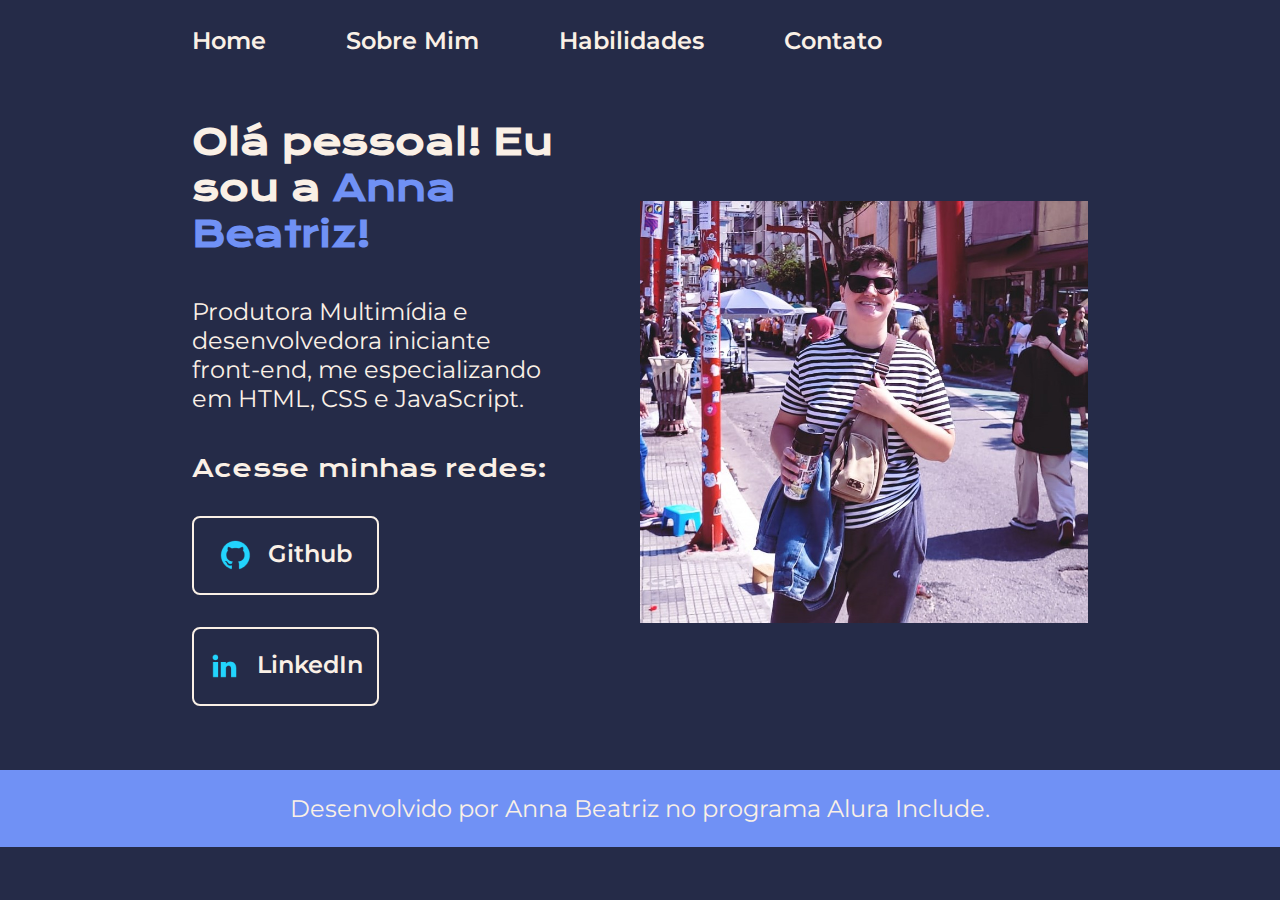
<file: index.html>
<!DOCTYPE html>
<html lang="pt-br">
<head>
    <meta charset="UTF-8">
    <meta http-equiv="X-UA-Compatible" content="IE=edge">
    <meta name="viewport" content="width=device-width, initial-scale=1.0">
    <title>Portifólio</title>
    <link rel="stylesheet" href="./styles/style.css">
</head>
<body>
    <header class="cabecalho">
        <nav class="cabecalho__menu">
            <a class="cabecalho__menu__link" href="index.html">Home</a>
            <a class="cabecalho__menu__link" href="about.html">Sobre Mim</a>
            <a class="cabecalho__menu__link" href="habilidades.html">Habilidades</a>
            <a class="cabecalho__menu__link" href="contato.html">Contato</a>
        </nav>
    </header>
    <main class="apresentacao">
        <section class="apresentacao__conteudo">
            <h1 class="apresentacao__conteudo__titulo">Olá pessoal! Eu sou a <strong class="titulo-destaque"> Anna Beatriz!</strong></h1>
            <p class="apresentacao__conteudo__texto">Produtora Multimídia e desenvolvedora iniciante front-end, me especializando em HTML, CSS e JavaScript.</p>
            <div class="apresentacao__links"> 
                <h2 class="apresentacao__links__subtitulo">Acesse minhas redes:</h2>   
                <a class="apresentacao__links__link" href="https://github.com/annabiovisk">
                    <img src="./assets/github.png">
                    
                    Github
                </a>
                <a class="apresentacao__links__link" href="https://www.linkedin.com/in/anna-beatriz-mour%C3%A3o-de-oliveira-495a86a5/">
                    <img src="./assets/linkedin.png">
                    
                    LinkedIn
                </a>
            </div>
        </section>
        <img class="apresentacao__imagem" src="./assets/imagem_annabeatriz.jpg" alt="Foto de Anna Beatriz">
    </main>
    <footer class="rodape">
        <p>Desenvolvido por Anna Beatriz no programa Alura Include.</p>
    </footer>
</body>
</html>
</file>
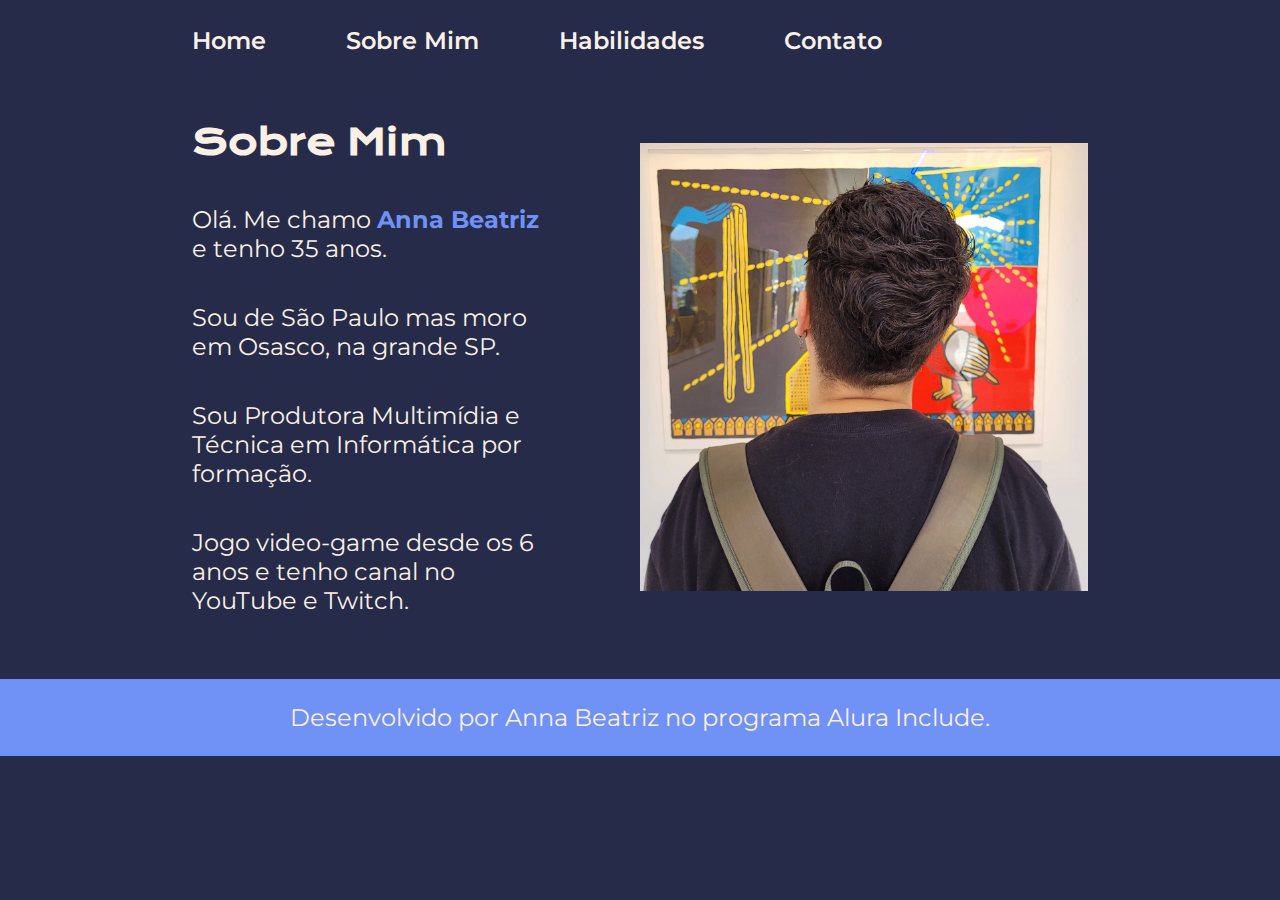
<file: about.html>
<!DOCTYPE html>
<html lang="pt-br">
<head>
    <meta charset="UTF-8">
    <meta name="viewport" content="width=device-width, initial-scale=1.0">
    <title>Sobre Mim</title>
    <link rel="stylesheet" href="./styles/style.css">
</head>
<body>
    <header class="cabecalho">
        <nav class="cabecalho__menu">
            <a class="cabecalho__menu__link" href="index.html">Home</a>
            <a class="cabecalho__menu__link" href="about.html">Sobre Mim</a>
            <a class="cabecalho__menu__link" href="habilidades.html">Habilidades</a>
            <a class="cabecalho__menu__link" href="contato.html">Contato</a>
        </nav>
    </header>
    <main class="apresentacao">
        <section class="apresentacao__conteudo">
            <h1 class="apresentacao__conteudo__titulo">Sobre Mim</h1>
            <p class="apresentacao__conteudo__texto">Olá. Me chamo <strong class="titulo-destaque"> Anna Beatriz</strong> e tenho 35 anos.
            </p>
            <p class="apresentacao__conteudo__texto">Sou de São Paulo mas moro em Osasco, na grande SP.
            </p>
            <p class="apresentacao__conteudo__texto">Sou Produtora Multimídia e Técnica em Informática por formação.
            </p>
            <p class="apresentacao__conteudo__texto">Jogo video-game desde os 6 anos e tenho canal no YouTube e Twitch.
            </p>
        </section>
        <img class="apresentacao__imagem" src="./assets/foto_pghabilidades.jpg" alt="Foto de Anna Beatriz de costas apreciando arte">
    </main>
<footer class="rodape">
    <p>Desenvolvido por Anna Beatriz no programa Alura Include.</p>
</footer>
</body>
</html>
</file>
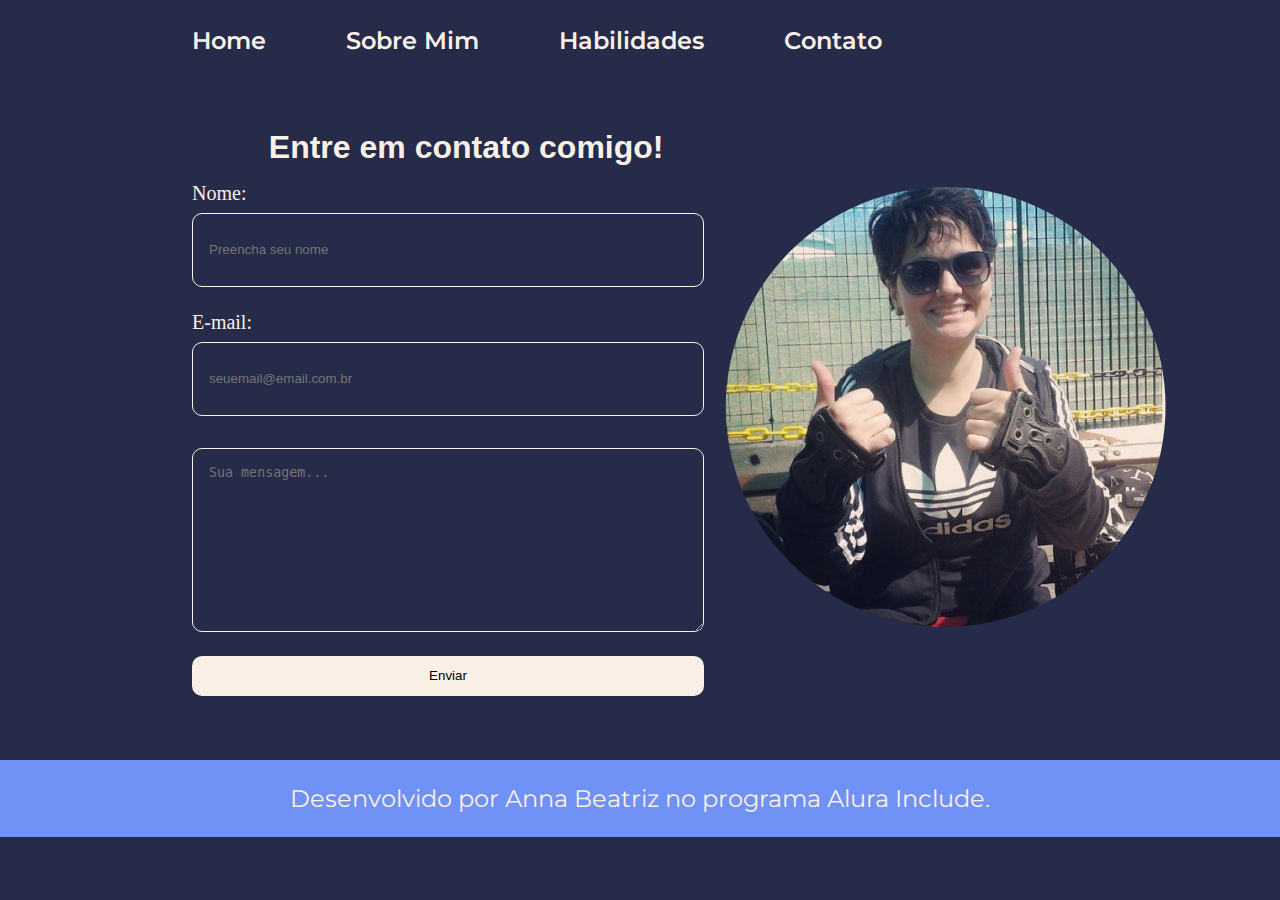
<file: contato.html>
<!DOCTYPE html>
<html lang="pt-br">
<head>
    <meta charset="UTF-8">
    <meta name="viewport" content="width=device-width, initial-scale=1.0">
    <title>Contato</title>
    <link rel="stylesheet" href="./styles/style.css">
    <link rel="stylesheet" href="./styles/form.css">
</head>
<body>
    <header class="cabecalho">
        <nav class="cabecalho__menu">
            <a class="cabecalho__menu__link" href="index.html">Home</a>
            <a class="cabecalho__menu__link" href="about.html">Sobre Mim</a>
            <a class="cabecalho__menu__link" href="habilidades.html">Habilidades</a>
            <a class="cabecalho__menu__link" href="contato.html">Contato</a>
        </nav>
    </header>
    <main class="apresentacao">
        <section class="apresentacao__conteudo">
            <form class="form" action="https://formsubmit.co/annabiovisk@gmail.com" method="POST">
            <h2 class="cabecalho">Entre em contato comigo!</h2>
            <label for="nome">Nome:</label>
            <input type="text" name="name" id="nome" placeholder="Preencha seu nome" required>
            
            <label for="email">E-mail:</label>
            <input type="email" name="email" id="email" placeholder="seuemail@email.com.br" required>

            <label for="textarea"></label>
            <textarea name="message" id="" cols="30" rows="10" placeholder="Sua mensagem..."></textarea>
            <input type="hidden" name="_next" value="https://portfolio-anna-beatriz.vercel.app/enviado.html">

            <button type="submit">Enviar</button>
       </form>
        </section>
       <img class="apresentacao__imagem" src="./assets/foto_annamourao.svg" alt="Imagem Anna Beatriz sorrindo">
    </main>
<footer class="rodape">
    <p>Desenvolvido por Anna Beatriz no programa Alura Include.</p>
</footer>
</body>
</html>
</file>
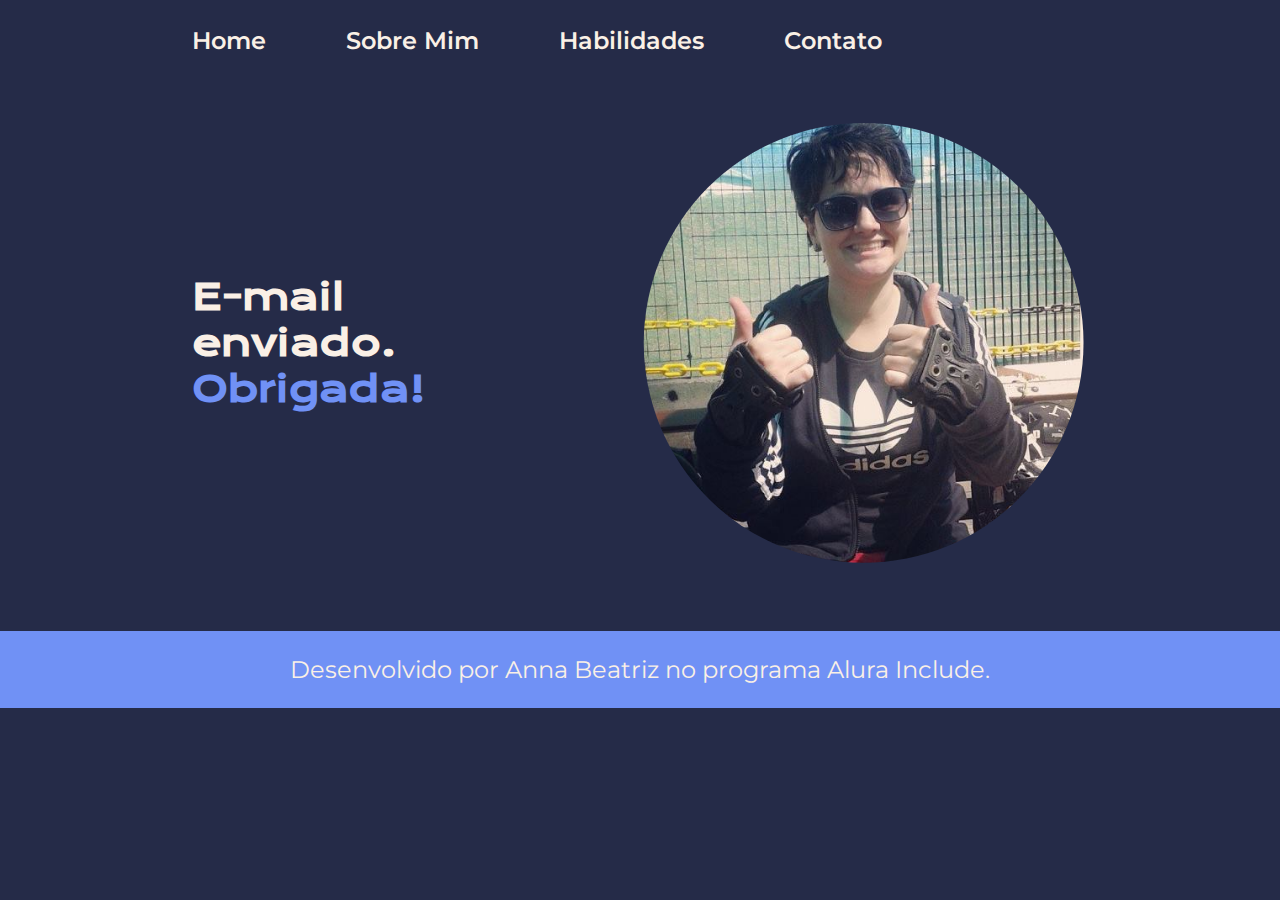
<file: enviado.html>
<!DOCTYPE html>
<html lang="pt-br">
<head>
    <meta charset="UTF-8">
    <meta http-equiv="X-UA-Compatible" content="IE=edge">
    <meta name="viewport" content="width=device-width, initial-scale=1.0">
    <title>Confirmação</title>
    <link rel="stylesheet" href="./styles/style.css">
</head>
<body>
    <header class="cabecalho">
        <nav class="cabecalho__menu">
            <a class="cabecalho__menu__link" href="index.html">Home</a>
            <a class="cabecalho__menu__link" href="about.html">Sobre Mim</a>
            <a class="cabecalho__menu__link" href="habilidades.html">Habilidades</a>
            <a class="cabecalho__menu__link" href="contato.html">Contato</a>
        </nav>
    </header>
    <main class="apresentacao">
        <section class="apresentacao__conteudo">
            <h1 class="apresentacao__conteudo__titulo">E-mail enviado.<strong class="titulo-destaque"> Obrigada!</strong></h1>
              </section>
        <img class="apresentacao__imagem" src="./assets/foto_annamourao.svg" alt="Foto de Anna Beatriz sorrindo">
    </main>
    <footer class="rodape">
        <p>Desenvolvido por Anna Beatriz no programa Alura Include.</p>
    </footer>
</body>
</html>
</file>
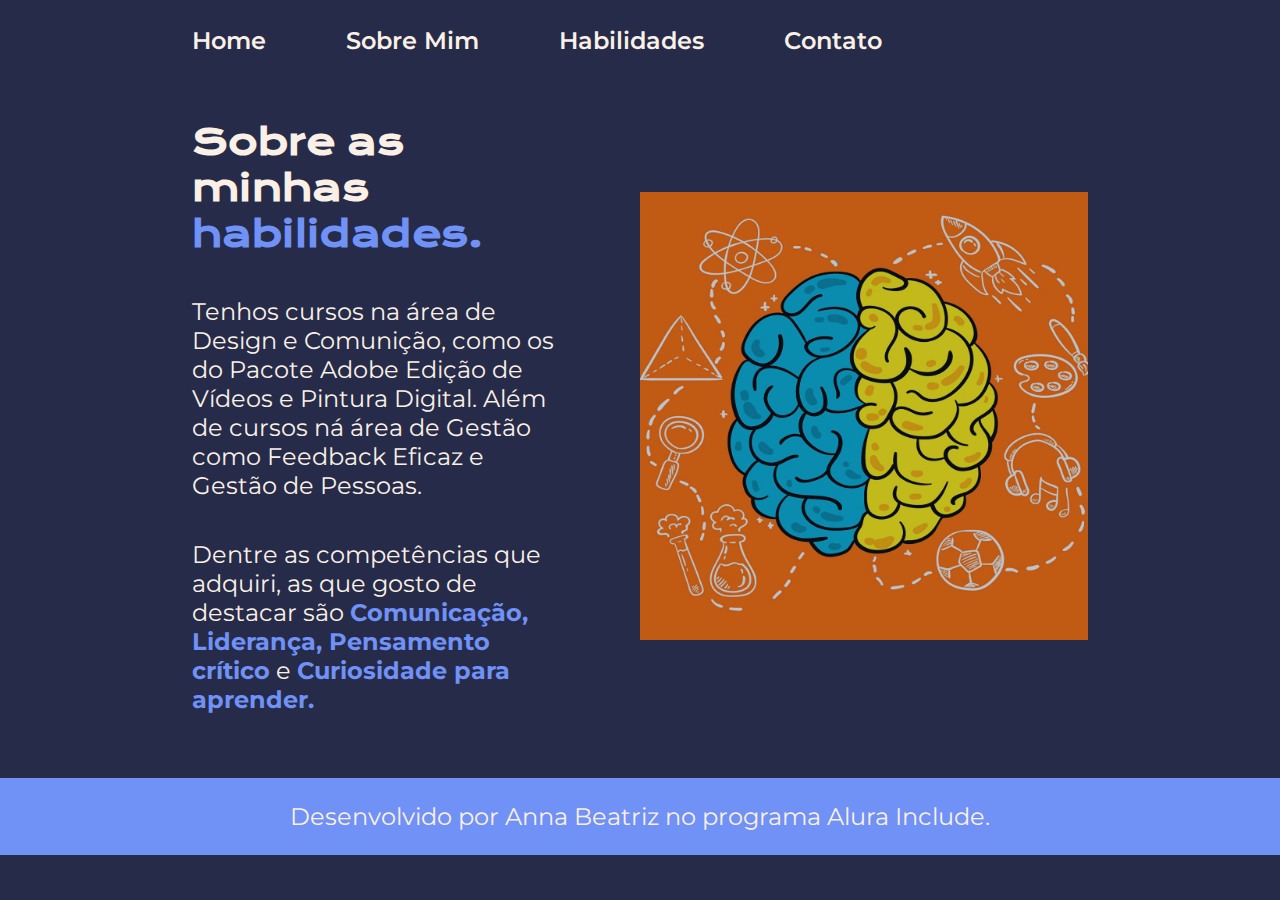
<file: habilidades.html>
<!DOCTYPE html>
<html lang="pt-br">
<head>
    <meta charset="UTF-8">
    <meta http-equiv="X-UA-Compatible" content="IE=edge">
    <meta name="viewport" content="width=device-width, initial-scale=1.0">
    <title>Habilidades</title>
    <link rel="stylesheet" href="./styles/style.css">
</head>
<body>
    <header class="cabecalho">
        <nav class="cabecalho__menu">
            <a class="cabecalho__menu__link" href="index.html">Home</a>
            <a class="cabecalho__menu__link" href="about.html">Sobre Mim</a>
            <a class="cabecalho__menu__link" href="habilidades.html">Habilidades</a>
            <a class="cabecalho__menu__link" href="contato.html">Contato</a>
        </nav>
    </header>
    <main class="apresentacao">
        <section class="apresentacao__conteudo">
            <h1 class="apresentacao__conteudo__titulo">Sobre as minhas<strong class="titulo-destaque"> habilidades.</strong></h1>
            <p class="apresentacao__conteudo__texto">Tenhos cursos na área de Design e Comunição, como os do Pacote Adobe Edição de Vídeos e Pintura Digital. Além de cursos ná área de Gestão como Feedback Eficaz e Gestão de Pessoas.</p>
            <p class="apresentacao__conteudo__texto">Dentre as competências que adquiri, as que gosto de destacar são <strong class="titulo-destaque"> Comunicação, Liderança, Pensamento crítico</strong> e <strong class="titulo-destaque">Curiosidade para aprender.</strong></p>
        </section>
        <img class="apresentacao__imagem" src="./assets/imagem_habilidades.png" alt="Imagem colorida para mostrar habilidades">
    </main>
    <footer class="rodape">
        <p>Desenvolvido por Anna Beatriz no programa Alura Include.</p>
    </footer>
</body>
</html>
</file>
<file: styles/style.css>
@import url('https://fonts.googleapis.com/css2?family=Krona+One&family=Montserrat:wght@400;600&display=swap');

:root{
    --cor-primaria: #252B48;
    --cor-secundaria: #FAF0E6;
    --cor-terciaria: #7091F5;
    --cor-hover: #0e111f;

    --fonte-primaria: 'Krona One', sans-serif;
    --fonte-secundaria: 'Montserrat' , sans-serif;
}
*{
    margin: 0;
    padding: 0;
}

body{
    box-sizing: border-box;
    background-color: var(--cor-primaria);
    color: var(--cor-secundaria);
}

.cabecalho{
        padding: 2% 0 0 15%;

}

.cabecalho__menu{
    display: flex;
    gap: 80px;
}

.cabecalho__menu__link{
    font-family: var(--fonte-secundaria);
    font-size: 1.5rem;
    font-weight: 600;
    color: var(--cor-secundaria);
    text-decoration: none;
}
.titulo-destaque{
    color: var(--cor-terciaria);
}
.apresentacao{
    padding: 5% 15%;
    display: flex;
    align-items: center;
    justify-content: space-between;
    gap: 82px;
}
.apresentacao__conteudo{
    width: 50%;
    display: flex;
    flex-direction: column;
    gap: 40px;
}

.apresentacao__conteudo__titulo{
    font-size: 2.25rem;
    font-family: var(--fonte-primaria);
}
.apresentacao__conteudo__texto{
    font-size: 1.5rem;
    font-family: var(--fonte-secundaria);
}

.apresentacao__links{
    display: flex;
    flex-direction: column;
    justify-content: space-between;
    gap: 32px;
}
.apresentacao__links__subtitulo{
    font-family: var(--fonte-primaria);
    font-weight: 400;
    font-size: 1.5rem;
}
.apresentacao__links__link{
    display: flex;
    justify-content: center;
    gap: 16px;
    border: 2px solid var(--cor-secundaria);
    width: 50%;
    text-align: center;
    border-radius: 8px;
    font-size: 1.5rem;
    font-weight: 600;
    padding: 21.5px 0;
    text-decoration: none;
    color: var(--cor-secundaria);
    font-family: var(--fonte-secundaria);
}
.apresentacao__links__link:hover{
    background-color: var(--cor-hover);
}

.apresentacao__imagem {
    width: 50%;
}
.rodape{
    color: var(--cor-secundaria);
    background-color: var(--cor-terciaria);
    padding: 24px;
    text-align: center;
    font-family: var(--fonte-secundaria);
    font-size: 1.5rem;
    font-weight: 400;
}

.link__alura{
    width: 5%;

}

@media (max-width: 1200px) {
    .cabecalho {
        padding: 10%;
    }
    
    .cabecalho__menu {
        justify-content: center;
    }

    .apresentacao{
        flex-direction: column-reverse;
        padding: 5%;
    }
    .apresentacao__conteudo{
        width: auto;
    }
}
</file>
<file: styles/form.css>
@import url('https://fonts.googleapis.com/css2?family=Krona+One&family=Montserrat:wght@400;600&display=swap');

.form {
    width: 512px;
    display: flex;
    flex-direction: column;
}
.form h2 {
    color: #FAF0E6;
    font-size: 32px;
    margin-bottom: 16px;
    font-family: 'Mont serrat', sans-serif;
}

.form label {
    font-size: 20px;
    margin-bottom: 8px;
}

.form input{
    height: 40px;
}

.form input:focus, .form textarea:focus {
    outline: 2px solid #FAF0E6;
}

.form input, .form textarea {
    padding: 16px;
    background-color: transparent;
    border: 1px solid #FAF0E6;
    border-radius: 10px;
    margin-bottom: 24px;
}

.form button{
    height: 40px;
    background-color: #FAF0E6;
    border: none;
    border-radius: 10px;
    font-family: 'Mont serrat', sans-serif;
}

.texto-caixa{
    font-family: 'Montserrat', sans-serif;
    font-size: 1.5rem;
    text-decoration: none;
}
</file>
